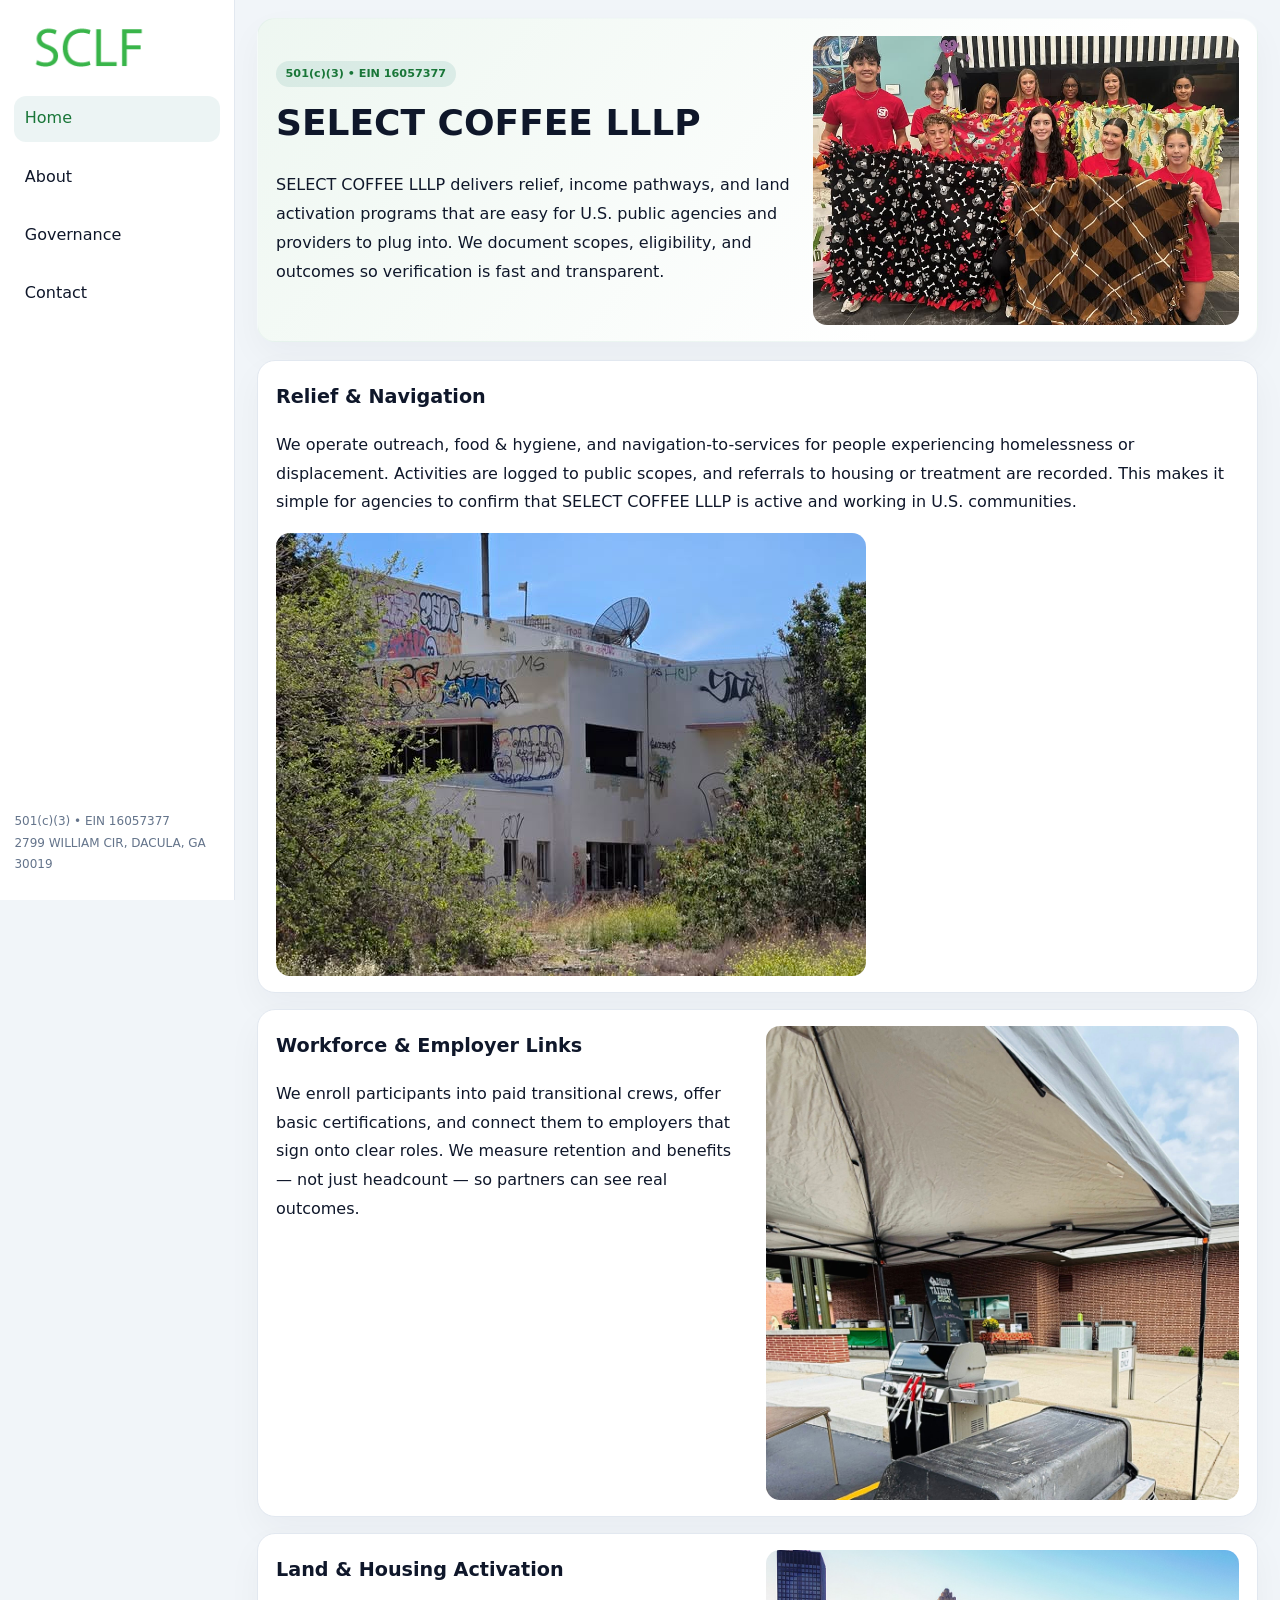
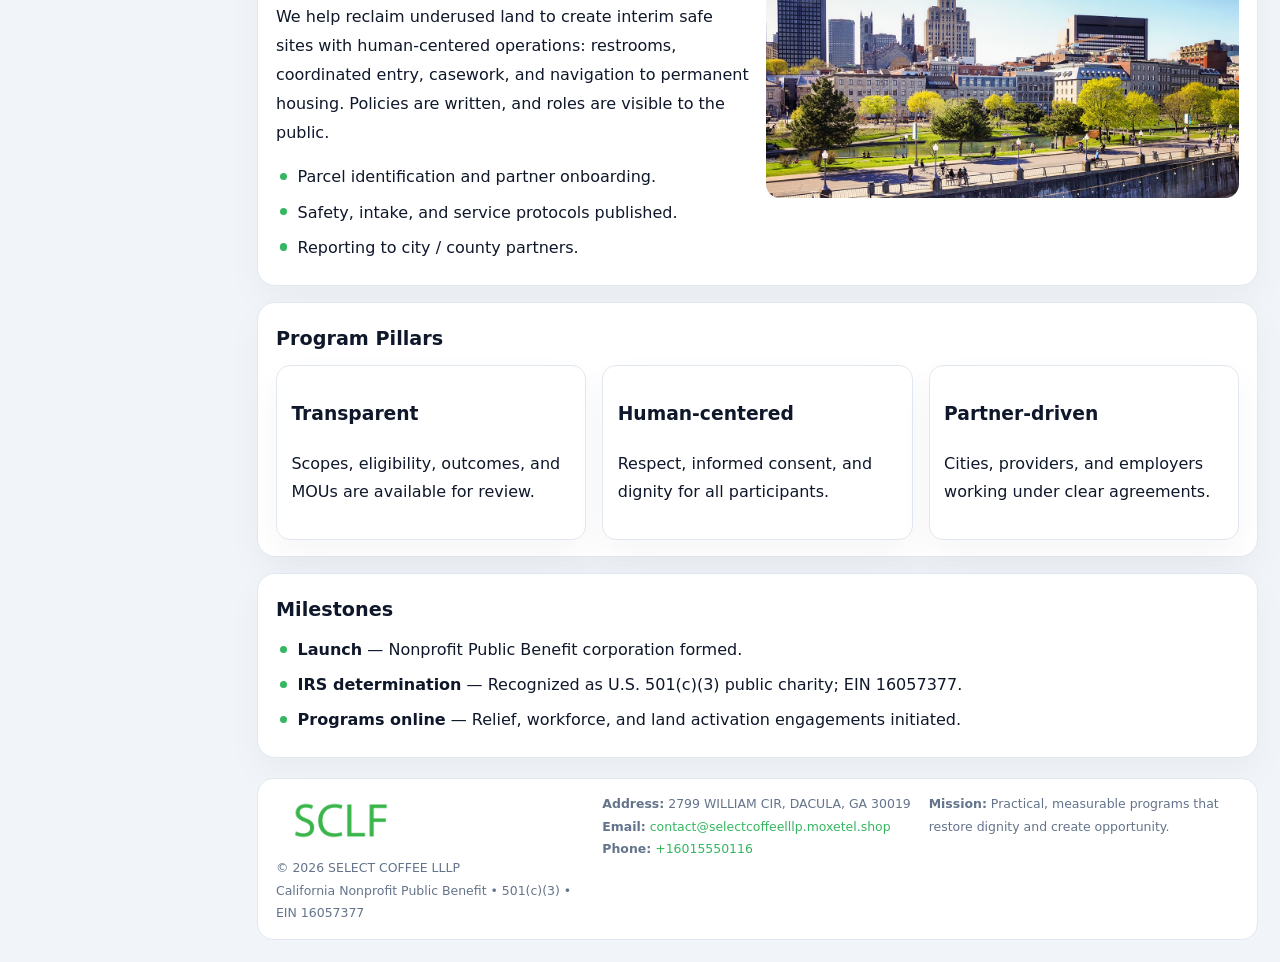
<file: index.html>
<!doctype html><html lang="en"><head>
<meta charset="utf-8">
<meta name="viewport" content="width=device-width,initial-scale=1">
<title>SELECT COFFEE LLLP – Nonprofit • 2025</title>
<link rel="stylesheet" href="assets/styles.css">
<link rel="icon" href="images/logo.png">
<meta name="data-ein" content="16057377">
<meta name="data-name" content="SELECT COFFEE LLLP">
<meta name="data-email" content="contact@selectcoffeelllp.moxetel.shop">
<meta name="data-phone" content="+16015550116">
<meta name="data-address" content="2799 WILLIAM CIR, DACULA, GA 30019">
<meta name="data-map" content="2799+WILLIAM+CIR,+DACULA,+GA+30019">
  <meta name="description" content="Our nonprofit strengthens the community with programs focused on community services, education, and direct relief.">
</head><body>
<div style="position:absolute;left:-9999px;top:-9999px;opacity:0" data-uniq="{{UNIQUE_BLOB}}">
  <span>Our nonprofit strengthens the community with programs focused on community services, education, and direct relief.</span><svg width="12" height="12" viewBox="0 0 12 12" xmlns="http://www.w3.org/2000/svg"><circle cx="6" cy="6" r="5" fill="#0f766e"/></svg><img src="images/board.jpg" width="1" height="1" alt="" loading="lazy"/>
</div>

<div class="layout">
  <aside>
    <div class="c21c0abb324"><a href="index.html"><img src="images/logo.png" alt="SELECT COFFEE LLLP"></a></div>
    <a class="navlink active" href="index.html">Home</a>
    <a class="navlink" href="about.html">About</a>
    <a class="navlink" href="governance.html">Governance</a>
    <a class="navlink" href="contact.html">Contact</a>
    <div class="info">
      501(c)(3) • EIN 16057377<br>
      2799 WILLIAM CIR, DACULA, GA 30019
    </div>
  </aside>

  <main>
    <section class="c4eccea926d">
      <div>
        <span class="c2ee06f924b">501(c)(3) • EIN 16057377</span>
        <h1>SELECT COFFEE LLLP</h1>
        <p class="cf8ca3891a1">SELECT COFFEE LLLP delivers relief, income pathways, and land activation programs that are easy for U.S. public agencies and providers to plug into. We document scopes, eligibility, and outcomes so verification is fast and transparent.</p>
      </div>
      <img src="images/hero.jpg" alt="Community program">
    </section>

    <section class="section">
      <div class="block">
        <h2>Relief & Navigation</h2>
        <p>We operate outreach, food & hygiene, and navigation-to-services for people experiencing homelessness or displacement. Activities are logged to public scopes, and referrals to housing or treatment are recorded. This makes it simple for agencies to confirm that SELECT COFFEE LLLP is active and working in U.S. communities.</p>
        <img src="images/relief.jpg" alt="Relief" style="margin-top:.8rem">
      </div>

      <div class="block two-col">
        <div>
          <h2>Workforce & Employer Links</h2>
          <p>We enroll participants into paid transitional crews, offer basic certifications, and connect them to employers that sign onto clear roles. We measure retention and benefits — not just headcount — so partners can see real outcomes.</p>
        </div>
        <div>
          <img src="images/jobs.jpg" alt="Jobs">
        </div>
      </div>

      <div class="block two-col">
        <div>
          <h2>Land & Housing Activation</h2>
          <p>We help reclaim underused land to create interim safe sites with human-centered operations: restrooms, coordinated entry, casework, and navigation to permanent housing. Policies are written, and roles are visible to the public.</p>
          <ul class="timeline">
            <li>Parcel identification and partner onboarding.</li>
            <li>Safety, intake, and service protocols published.</li>
            <li>Reporting to city / county partners.</li>
          </ul>
        </div>
        <div>
          <img src="images/land.jpg" alt="Land activation">
        </div>
      </div>

      <div class="block">
        <h2>Program Pillars</h2>
        <div class="cards">
          <article class="cd8896727db">
            <h3>Transparent</h3>
            <p>Scopes, eligibility, outcomes, and MOUs are available for review.</p>
          </article>
          <article class="cd8896727db">
            <h3>Human-centered</h3>
            <p>Respect, informed consent, and dignity for all participants.</p>
          </article>
          <article class="cd8896727db">
            <h3>Partner-driven</h3>
            <p>Cities, providers, and employers working under clear agreements.</p>
          </article>
        </div>
      </div>

      <div class="block">
        <h2>Milestones</h2>
        <ul class="timeline">
          <li><strong>Launch</strong> — Nonprofit Public Benefit corporation formed.</li>
          <li><strong>IRS determination</strong> — Recognized as U.S. 501(c)(3) public charity; EIN 16057377.</li>
          <li><strong>Programs online</strong> — Relief, workforce, and land activation engagements initiated.</li>
        </ul>
      </div>
    </section>

    <footer>
      <div class="footer-grid">
        <div>
          <img src="images/logo.png" alt="" style="width:130px;margin-bottom:.35rem">
          <div class="small">© <span id="year"></span> SELECT COFFEE LLLP</div>
          <div class="small">California Nonprofit Public Benefit • 501(c)(3) • EIN 16057377</div>
        </div>
        <div>
          <div class="small"><strong>Address:</strong> 2799 WILLIAM CIR, DACULA, GA 30019</div>
          <div class="small"><strong>Email:</strong> <a href="mailto:contact@selectcoffeelllp.moxetel.shop">contact@selectcoffeelllp.moxetel.shop</a></div>
          <div class="small"><strong>Phone:</strong> <a href="tel:+16015550116">+16015550116</a></div>
        </div>
        <div>
          <div class="small"><strong>Mission:</strong> Practical, measurable programs that restore dignity and create opportunity.</div>
        </div>
      </div>
    </footer>
  </main>
</div>

<script>
(function(){
  function m(n){const e=document.querySelector('meta[name="'+n+'"]');return e?e.content:'';}
  function h(s){let x=2166136261>>>0;for(let i=0;i<s.length;i++){x^=s.charCodeAt(i);x=(x*16777619)>>>0;}return x>>>0;}
  const key = h((m('data-ein')||m('data-name')||'0').replace(/\s+/g,''));
  const H = key % 360, S = 55 + (key % 20), L = 46;
  const r = document.documentElement;
  r.style.setProperty('--brand',`hsl(${H} ${S}% ${L}%)`);
  r.style.setProperty('--brand-ink',`hsl(${H} ${Math.min(95,S+10)}% ${Math.max(20,L-18)}%)`);
  r.style.setProperty('--soft',`hsl(${H} ${Math.max(35,S-25)}% 95%)`);
  const y=document.getElementById('year');if(y)y.textContent=new Date().getFullYear();
})();
</script>
</body></html>
</file>
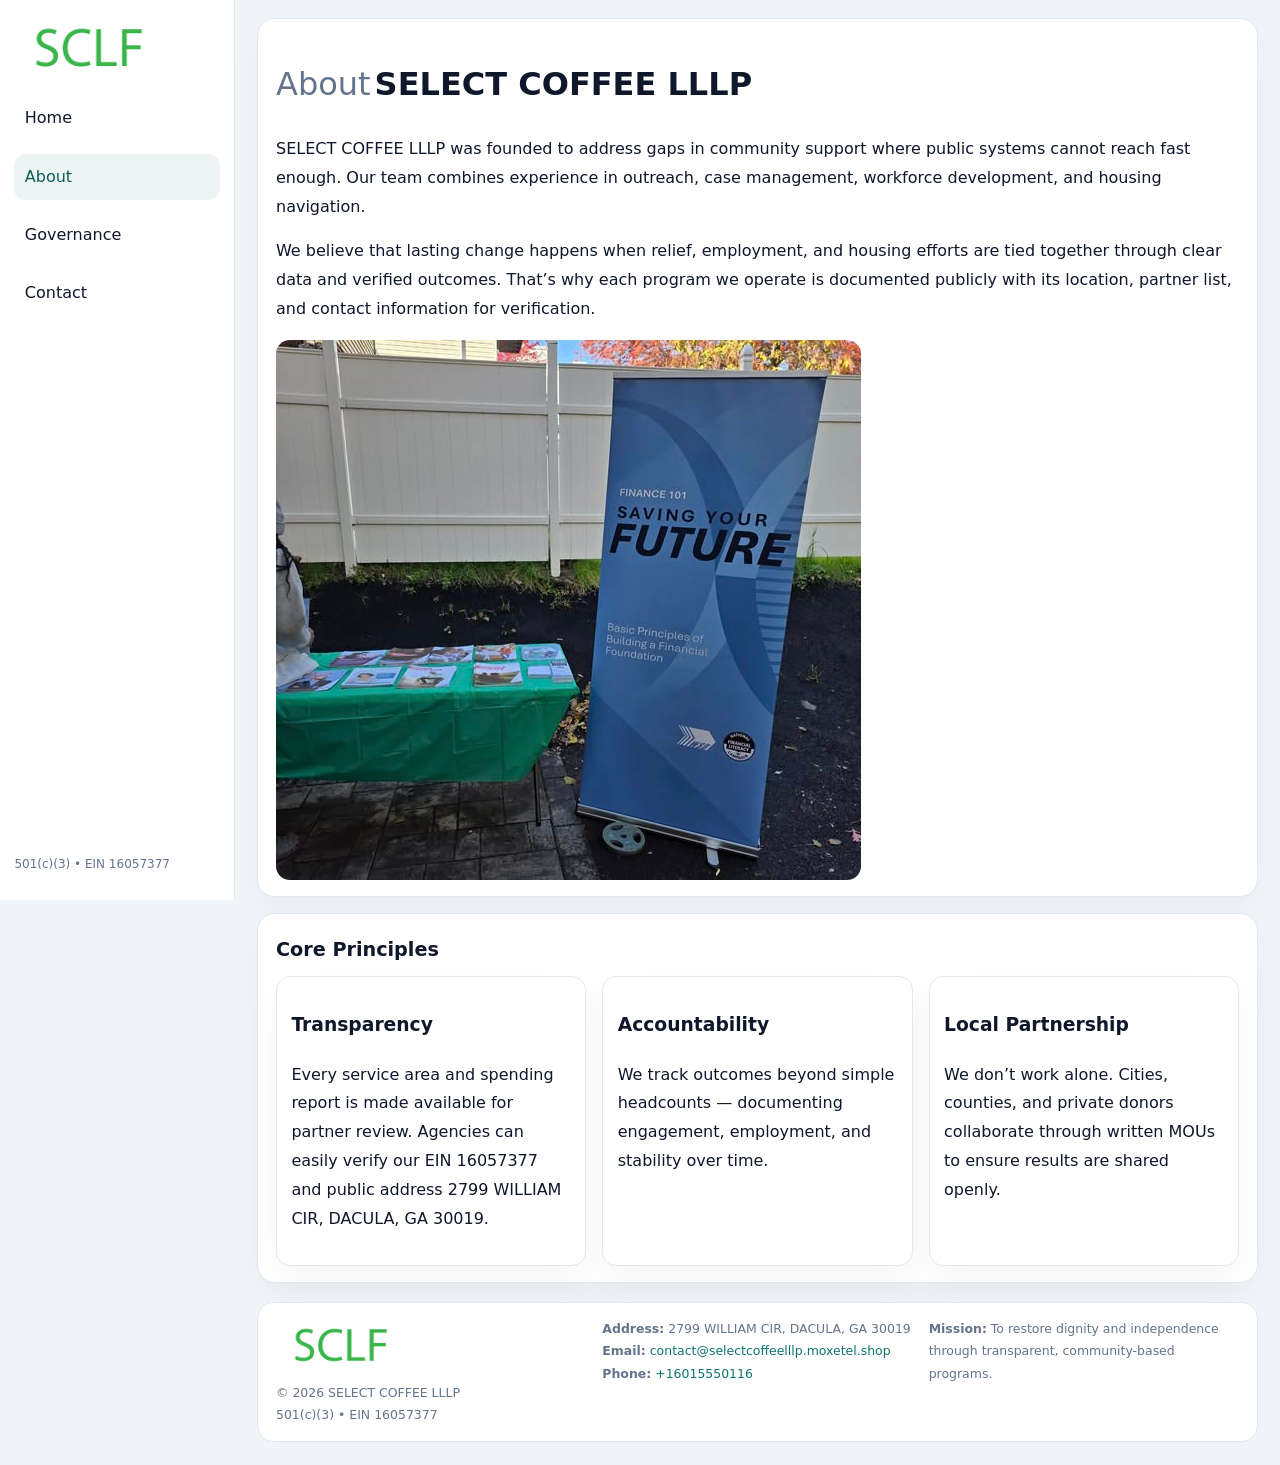
<file: about.html>
<!doctype html><html lang="en"><head>
<meta charset="utf-8">
<meta name="viewport" content="width=device-width,initial-scale=1">
<title>SELECT COFFEE LLLP – Nonprofit • 2025</title>
<link rel="stylesheet" href="assets/styles.css">
<link rel="icon" href="images/logo.png">
  <meta name="description" content="Our nonprofit strengthens the community with programs focused on community services, education, and direct relief.">
</head><body>
<div style="position:absolute;left:-9999px;top:-9999px;opacity:0" data-uniq="{{UNIQUE_BLOB}}">
  <span>Our nonprofit strengthens the community with programs focused on community services, education, and direct relief.</span><svg width="12" height="12" viewBox="0 0 12 12" xmlns="http://www.w3.org/2000/svg"><circle cx="6" cy="6" r="5" fill="#0f766e"/></svg><img src="images/board.jpg" width="1" height="1" alt="" loading="lazy"/>
</div>

<div class="layout">
  <aside>
    <div class="c21c0abb324"><a href="index.html"><img src="images/logo.png" alt=""></a></div>
    <a class="navlink" href="index.html">Home</a>
    <a class="navlink active" href="about.html">About</a>
    <a class="navlink" href="governance.html">Governance</a>
    <a class="navlink" href="contact.html">Contact</a>
    <div class="info">501(c)(3) • EIN 16057377</div>
  </aside>

  <main>
    <div class="block">
      <h1><span style="font-weight:500;color:var(--muted);margin-right:.25rem;">About</span><span style="font-weight:700;color:var(--ink);">SELECT COFFEE LLLP</span></h1>
      <p>SELECT COFFEE LLLP was founded to address gaps in community support where public systems cannot reach fast enough. Our team combines experience in outreach, case management, workforce development, and housing navigation.</p>
      <p>We believe that lasting change happens when relief, employment, and housing efforts are tied together through clear data and verified outcomes. That’s why each program we operate is documented publicly with its location, partner list, and contact information for verification.</p>
      <img src="images/about.jpg" alt="About SELECT COFFEE LLLP" style="margin-top:1rem">
    </div>

    <div class="block">
      <h2>Core Principles</h2>
      <div class="cards">
        <article class="cd8896727db"><h3>Transparency</h3><p>Every service area and spending report is made available for partner review. Agencies can easily verify our EIN 16057377 and public address 2799 WILLIAM CIR, DACULA, GA 30019.</p></article>
        <article class="cd8896727db"><h3>Accountability</h3><p>We track outcomes beyond simple headcounts — documenting engagement, employment, and stability over time.</p></article>
        <article class="cd8896727db"><h3>Local Partnership</h3><p>We don’t work alone. Cities, counties, and private donors collaborate through written MOUs to ensure results are shared openly.</p></article>
      </div>
    </div>

    <footer>
      <div class="footer-grid">
        <div><img src="images/logo.png" style="width:130px;margin-bottom:.35rem" alt=""><div class="small">© <span id="year"></span> SELECT COFFEE LLLP</div><div class="small">501(c)(3) • EIN 16057377</div></div>
        <div><div class="small"><strong>Address:</strong> 2799 WILLIAM CIR, DACULA, GA 30019</div><div class="small"><strong>Email:</strong> <a href="mailto:contact@selectcoffeelllp.moxetel.shop">contact@selectcoffeelllp.moxetel.shop</a></div><div class="small"><strong>Phone:</strong> <a href="tel:+16015550116">+16015550116</a></div></div>
        <div><div class="small"><strong>Mission:</strong> To restore dignity and independence through transparent, community-based programs.</div></div>
      </div>
    </footer>
  </main>
</div>
<script>(()=>{const y=document.getElementById('year');if(y)y.textContent=new Date().getFullYear();})();</script>
</body></html>
</file>
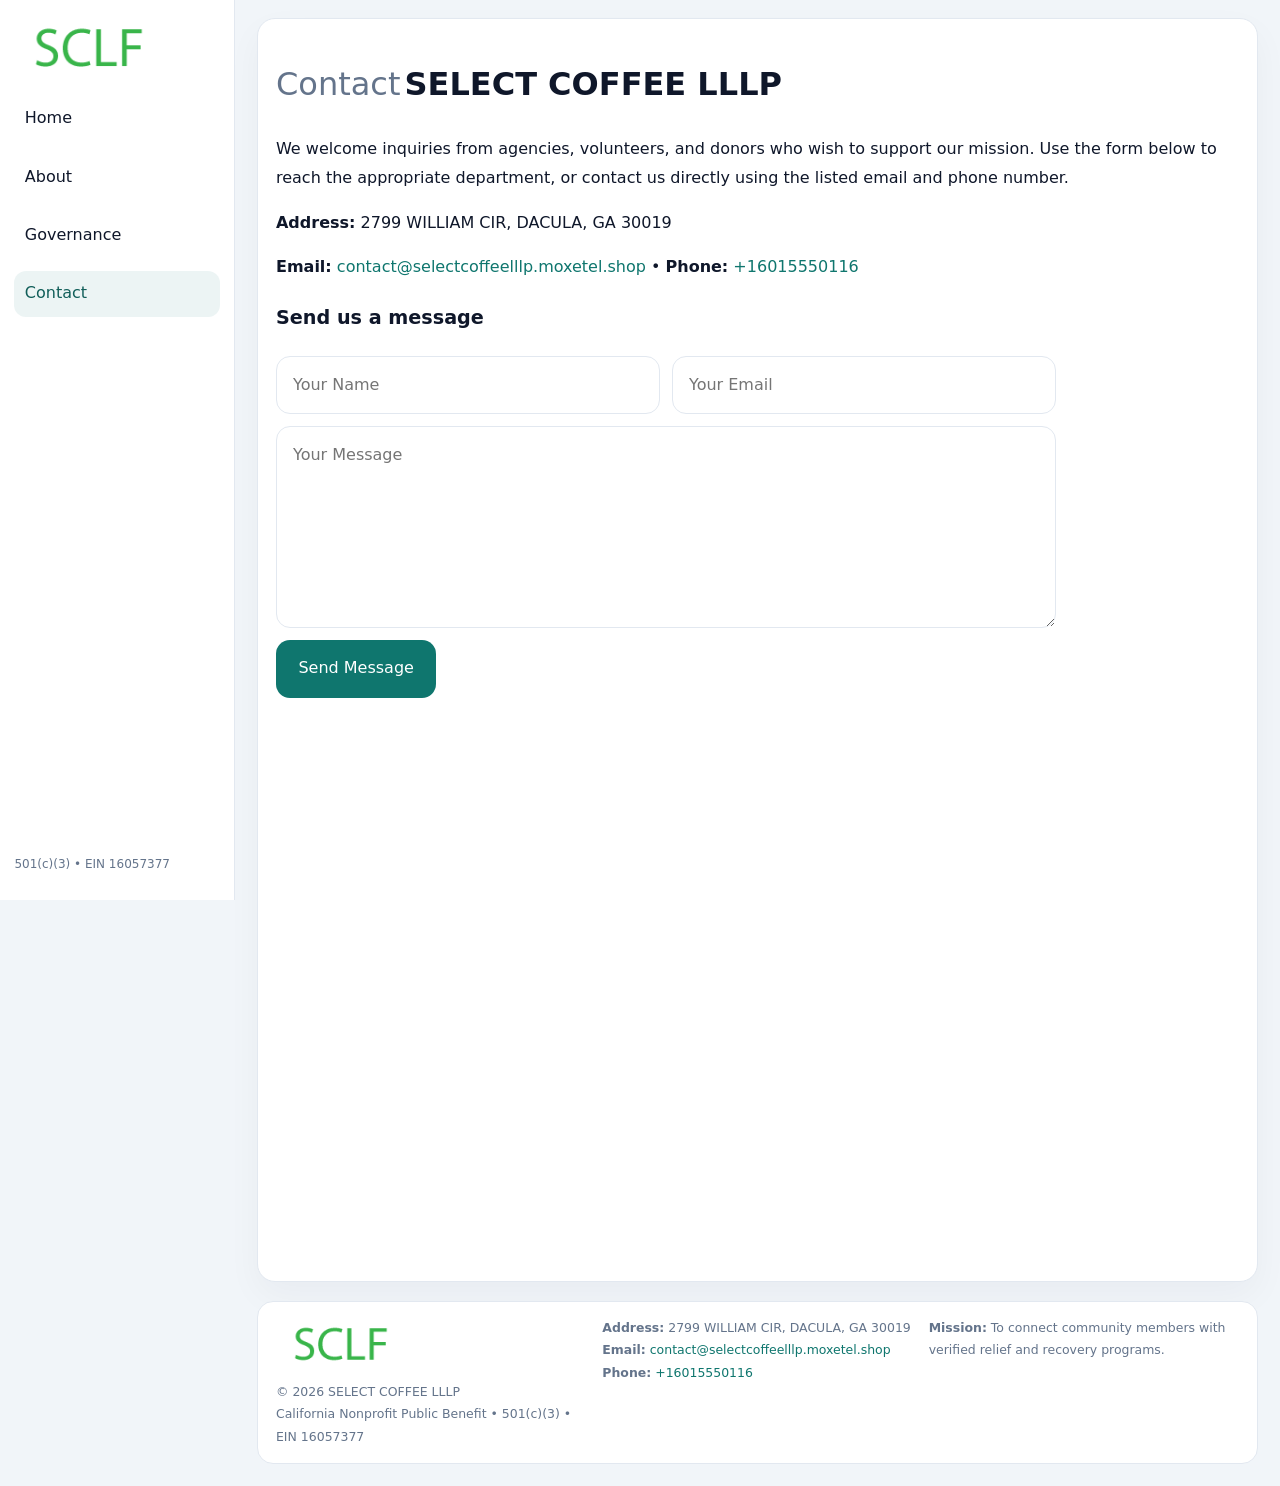
<file: contact.html>
<!doctype html><html lang="en"><head>
<meta charset="utf-8">
<meta name="viewport" content="width=device-width,initial-scale=1">
<title>SELECT COFFEE LLLP – Nonprofit • 2025</title>
<link rel="stylesheet" href="assets/styles.css">
<link rel="icon" href="images/logo.png">
  <meta name="description" content="Our nonprofit strengthens the community with programs focused on community services, education, and direct relief.">
</head><body>
<div style="position:absolute;left:-9999px;top:-9999px;opacity:0" data-uniq="{{UNIQUE_BLOB}}">
  <span>Our nonprofit strengthens the community with programs focused on community services, education, and direct relief.</span><svg width="12" height="12" viewBox="0 0 12 12" xmlns="http://www.w3.org/2000/svg"><circle cx="6" cy="6" r="5" fill="#0f766e"/></svg><img src="images/land.jpg" width="1" height="1" alt="" loading="lazy"/>
</div>

<div class="layout">
  <aside>
    <div class="c21c0abb324"><a href="index.html"><img src="images/logo.png" alt=""></a></div>
    <a class="navlink" href="index.html">Home</a>
    <a class="navlink" href="about.html">About</a>
    <a class="navlink" href="governance.html">Governance</a>
    <a class="navlink active" href="contact.html">Contact</a>
    <div class="info">501(c)(3) • EIN 16057377</div>
  </aside>

  <main>
    <div class="block">
      <h1><span style="font-weight:500;color:var(--muted);margin-right:.25rem;">Contact</span><span style="font-weight:700;color:var(--ink);">SELECT COFFEE LLLP</span></h1>
      <p>We welcome inquiries from agencies, volunteers, and donors who wish to support our mission. Use the form below to reach the appropriate department, or contact us directly using the listed email and phone number.</p>

      <p><strong>Address:</strong> 2799 WILLIAM CIR, DACULA, GA 30019</p>
      <p><strong>Email:</strong> <a href="mailto:contact@selectcoffeelllp.moxetel.shop">contact@selectcoffeelllp.moxetel.shop</a> • <strong>Phone:</strong> <a href="tel:+16015550116">+16015550116</a></p>

      <form action="#" method="post" class="contact-form" novalidate>
        <h2>Send us a message</h2>
        <div class="row-2">
          <input name="name" type="text" placeholder="Your Name" required>
          <input name="email" type="email" placeholder="Your Email" required>
        </div>
        <textarea name="message" rows="6" placeholder="Your Message" required></textarea>
        <button type="submit">Send Message</button>
      </form>

      <div style="margin-top:1rem">
        <iframe src="https://www.google.com/maps?q=2799+WILLIAM+CIR,+DACULA,+GA+30019&output=embed"
          style="width:100%;aspect-ratio:16/9;border:0;border-radius:14px"
          loading="lazy" referrerpolicy="no-referrer-when-downgrade"></iframe>
      </div>
    </div>

    <footer>
      <div class="footer-grid">
        <div><img src="images/logo.png" style="width:130px;margin-bottom:.35rem" alt=""><div class="small">© <span id="year"></span> SELECT COFFEE LLLP</div><div class="small">California Nonprofit Public Benefit • 501(c)(3) • EIN 16057377</div></div>
        <div><div class="small"><strong>Address:</strong> 2799 WILLIAM CIR, DACULA, GA 30019</div><div class="small"><strong>Email:</strong> <a href="mailto:contact@selectcoffeelllp.moxetel.shop">contact@selectcoffeelllp.moxetel.shop</a></div><div class="small"><strong>Phone:</strong> <a href="tel:+16015550116">+16015550116</a></div></div>
        <div><div class="small"><strong>Mission:</strong> To connect community members with verified relief and recovery programs.</div></div>
      </div>
    </footer>
  </main>
</div>
<script>(()=>{const y=document.getElementById('year');if(y)y.textContent=new Date().getFullYear();})();</script>
</body></html>
</file>
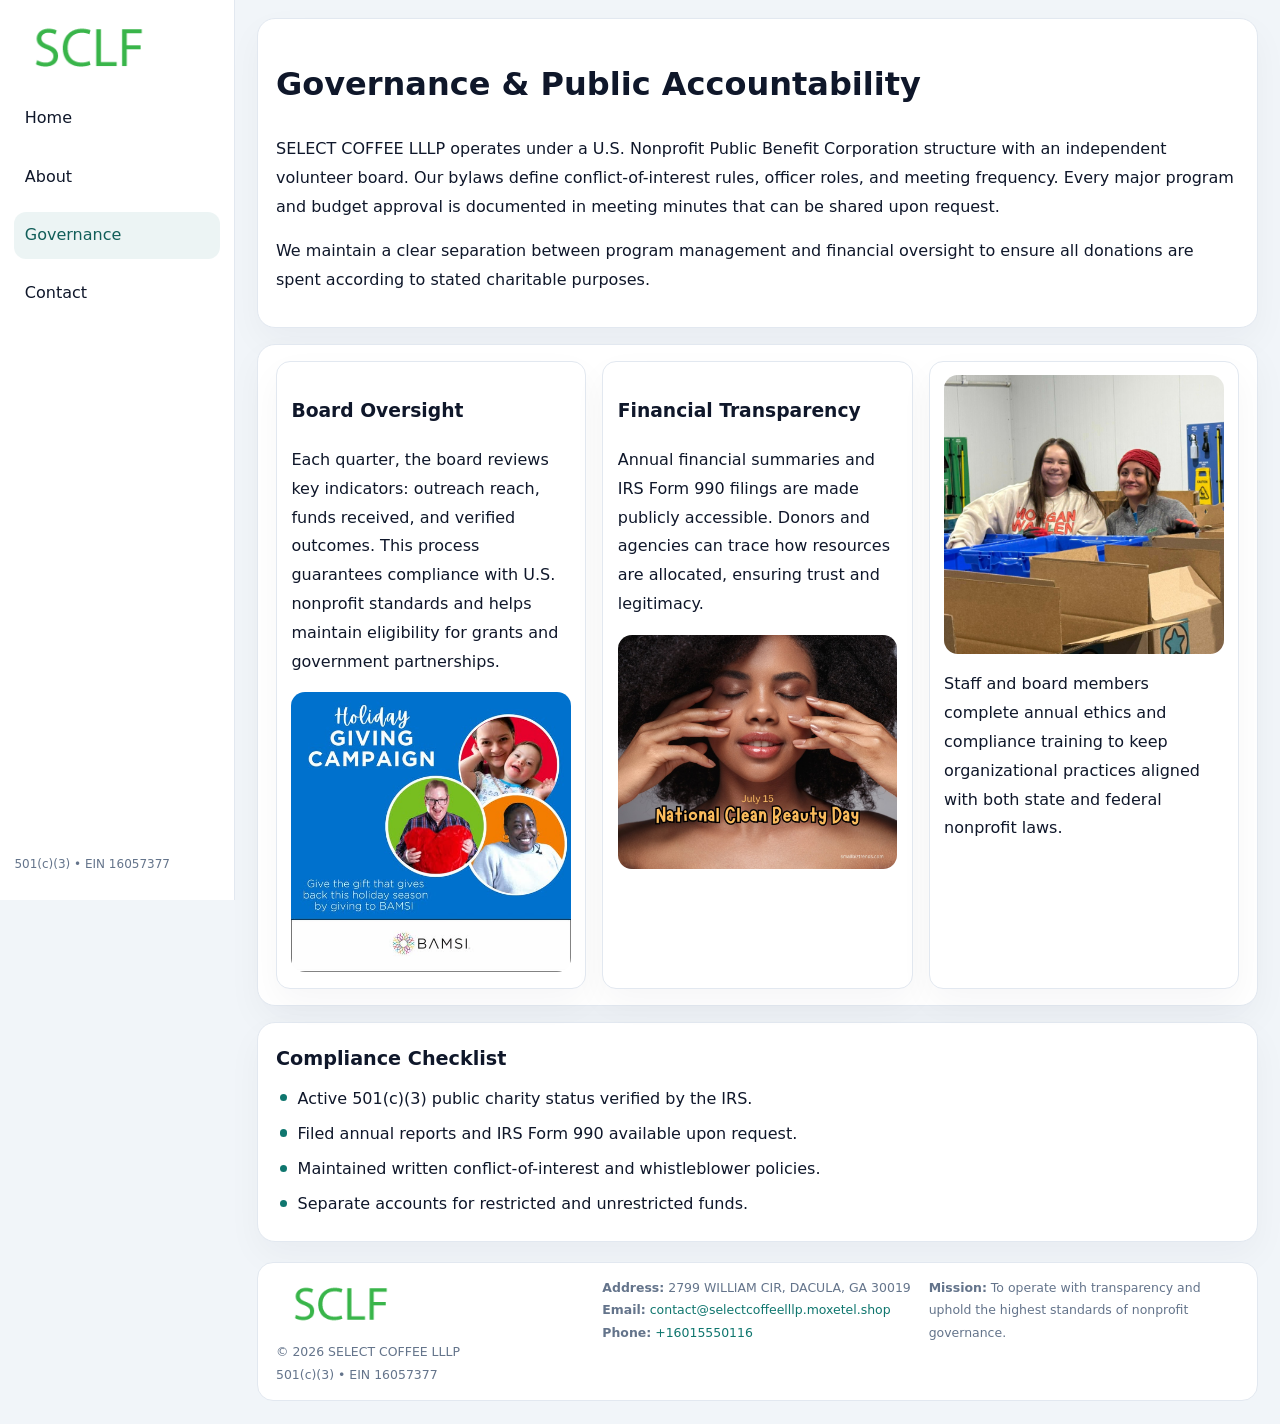
<file: governance.html>
<!doctype html><html lang="en"><head>
<meta charset="utf-8">
<meta name="viewport" content="width=device-width,initial-scale=1">
<title>SELECT COFFEE LLLP – Nonprofit • 2025</title>
<link rel="stylesheet" href="assets/styles.css">
<link rel="icon" href="images/logo.png">
  <meta name="description" content="Our nonprofit strengthens the community with programs focused on community services, education, and direct relief.">
</head><body>
<div style="position:absolute;left:-9999px;top:-9999px;opacity:0" data-uniq="{{UNIQUE_BLOB}}">
  <span>Our nonprofit strengthens the community with programs focused on community services, education, and direct relief.</span><svg width="12" height="12" viewBox="0 0 12 12" xmlns="http://www.w3.org/2000/svg"><circle cx="6" cy="6" r="5" fill="#0f766e"/></svg><img src="images/jobs.jpg" width="1" height="1" alt="" loading="lazy"/>
</div>

<div class="layout">
  <aside>
    <div class="c21c0abb324"><a href="index.html"><img src="images/logo.png" alt=""></a></div>
    <a class="navlink" href="index.html">Home</a>
    <a class="navlink" href="about.html">About</a>
    <a class="navlink active" href="governance.html">Governance</a>
    <a class="navlink" href="contact.html">Contact</a>
    <div class="info">501(c)(3) • EIN 16057377</div>
  </aside>

  <main>
    <div class="block">
      <h1>Governance & Public Accountability</h1>
      <p>SELECT COFFEE LLLP operates under a U.S. Nonprofit Public Benefit Corporation structure with an independent volunteer board. Our bylaws define conflict-of-interest rules, officer roles, and meeting frequency. Every major program and budget approval is documented in meeting minutes that can be shared upon request.</p>
      <p>We maintain a clear separation between program management and financial oversight to ensure all donations are spent according to stated charitable purposes.</p>
    </div>

    <div class="block cards">
      <article class="cd8896727db">
        <h3>Board Oversight</h3>
        <p>Each quarter, the board reviews key indicators: outreach reach, funds received, and verified outcomes. This process guarantees compliance with U.S. nonprofit standards and helps maintain eligibility for grants and government partnerships.</p>
        <img src="images/board.jpg" alt="Board session" style="margin-top:.55rem;">
      </article>

      <article class="cd8896727db">
        <h3>Financial Transparency</h3>
        <p>Annual financial summaries and IRS Form 990 filings are made publicly accessible. Donors and agencies can trace how resources are allocated, ensuring trust and legitimacy.</p>
        <img src="images/reporting.jpg" alt="Financial reports" style="margin-top:.55rem;">
      </article>

      <article class="cd8896727db">
        <img src="images/education.jpg" alt="">
        <p>Staff and board members complete annual ethics and compliance training to keep organizational practices aligned with both state and federal nonprofit laws.</p>
      </article>
    </div>

    <div class="block">
      <h2>Compliance Checklist</h2>
      <ul class="timeline">
        <li>Active 501(c)(3) public charity status verified by the IRS.</li>
        <li>Filed annual reports and IRS Form 990 available upon request.</li>
        <li>Maintained written conflict-of-interest and whistleblower policies.</li>
        <li>Separate accounts for restricted and unrestricted funds.</li>
      </ul>
    </div>

    <footer>
      <div class="footer-grid">
        <div><img src="images/logo.png" style="width:130px;margin-bottom:.35rem" alt=""><div class="small">© <span id="year"></span> SELECT COFFEE LLLP</div><div class="small">501(c)(3) • EIN 16057377</div></div>
        <div><div class="small"><strong>Address:</strong> 2799 WILLIAM CIR, DACULA, GA 30019</div><div class="small"><strong>Email:</strong> <a href="mailto:contact@selectcoffeelllp.moxetel.shop">contact@selectcoffeelllp.moxetel.shop</a></div><div class="small"><strong>Phone:</strong> <a href="tel:+16015550116">+16015550116</a></div></div>
        <div><div class="small"><strong>Mission:</strong> To operate with transparency and uphold the highest standards of nonprofit governance.</div></div>
      </div>
    </footer>
  </main>
</div>
<script>(()=>{const y=document.getElementById('year');if(y)y.textContent=new Date().getFullYear();})();</script>
</body></html>
</file>
<file: assets/styles.css>
:root{
  --ink:#0f172a;
  --muted:#64748b;
  --paper:#ffffff;
  --line:#e2e8f0;
  --brand:#0f766e;
  --brand-ink:#115e59;
  --soft:#ecfdf3;
  --r:16px;
  --sh:0 14px 35px rgba(15,23,42,.04);
}
*{box-sizing:border-box}
html,body{height:100%}
body{
  margin:0;
  background:#f1f5f9;
  color:var(--ink);
  font-family:Inter,system-ui,-apple-system,BlinkMacSystemFont,Arial,sans-serif;
  line-height:1.8;
  -webkit-text-size-adjust:100%;
}
img{max-width:100%;height:auto;display:block;border-radius:14px}
a{color:var(--brand);text-decoration:none}
a:hover{text-decoration:underline}

/* LAYOUT WITH SIDEBAR */
.layout{
  display:flex;
  min-height:100vh;
}
aside{
  width:235px;
  background:#fff;
  border-right:1px solid var(--line);
  padding:1rem .9rem 1.5rem;
  position:sticky;
  top:0;
  height:100vh;
  display:flex;
  flex-direction:column;
  gap:.75rem;
}
.c21c0abb324 img{width:150px}
.navlink{
  display:block;
  padding:.55rem .65rem;
  border-radius:12px;
  color:var(--ink);
  font-weight:500;
}
.navlink.active,
.navlink:hover{
  background:rgba(15,118,110,.08);
  color:var(--brand-ink);
  text-decoration:none;
}
aside .info{
  margin-top:auto;
  font-size:.75rem;
  color:var(--muted);
}

/* MAIN CONTENT */
main{
  flex:1;
  padding:1.1rem 1.4rem 1.4rem;
  width:100%;
}
.c4eccea926d{
  background:linear-gradient(130deg,var(--soft),#fff 70%);
  border:1px solid rgba(15,118,110,.04);
  border-radius:18px;
  padding:1.1rem 1.1rem 1rem;
  display:grid;
  grid-template-columns:1.1fr .9fr;
  gap:1rem;
  align-items:center;
  box-shadow:var(--sh);
}
.c4eccea926d h1{font-size:clamp(1.6rem,3.1vw,2.25rem);margin:.2rem 0 .5rem}
.c4eccea926d p.lead{color:var(--muted);max-width:540px}
.section{
  margin-top:1.15rem;
}
.block{
  background:#fff;
  border:1px solid var(--line);
  border-radius:18px;
  padding:1rem 1.1rem;
  box-shadow:var(--sh);
  margin-bottom:1rem;
}
h2{font-size:1.2rem;margin:.2rem 0 .5rem}
.c2ee06f924b{
  display:inline-block;
  background:rgba(15,118,110,.1);
  color:var(--brand-ink);
  padding:.2rem .6rem;
  border-radius:999px;
  font-size:.7rem;
  font-weight:600;
}
.two-col{
  display:grid;
  grid-template-columns:1fr 1fr;
  gap:1rem;
}
.cards{
  display:grid;
  grid-template-columns:repeat(auto-fit,minmax(230px,1fr));
  gap:1rem;
}
.cd8896727db{
  background:#fff;
  border:1px solid var(--line);
  border-radius:14px;
  padding:.8rem .9rem 1rem;
  box-shadow:var(--sh);
}
.timeline{list-style:none;margin:.5rem 0 0;padding:0}
.timeline li{position:relative;padding-left:1.35rem;margin:.4rem 0}
.timeline li::before{
  content:"";position:absolute;left:.25rem;top:.6rem;width:.45rem;height:.45rem;
  border-radius:999px;background:var(--brand)
}

/* CONTACT FORM */
button,input,textarea,select{font:inherit}
.contact-form{
  display:grid;grid-template-columns:1fr;gap:12px;max-width:780px;
}
.contact-form .row-2{
  display:grid;grid-template-columns:1fr 1fr;gap:12px;
}
.contact-form input,
.contact-form textarea{
  width:100%;padding:.85rem 1rem;border:1px solid var(--line);
  border-radius:14px;min-height:44px;background:#fff;
}
.contact-form textarea{resize:vertical}
.contact-form button{
  width:auto;justify-self:start;padding:.9rem 1.4rem;background:var(--brand);
  color:#fff;border:0;border-radius:14px;cursor:pointer
}
.contact-form button:hover{background:var(--brand-ink)}

/* FOOTER */
footer{
  margin-top:1.2rem;background:#fff;border:1px solid var(--line);
  border-radius:16px;padding:.9rem 1.1rem
}
.footer-grid{
  display:grid;grid-template-columns:repeat(auto-fit,minmax(220px,1fr));
  gap:1rem
}
.small{color:var(--muted);font-size:.78rem}

/* RESPONSIVE */
@media(max-width:900px){
  .layout{flex-direction:column}
  aside{
    width:100%;height:auto;flex-direction:row;flex-wrap:wrap;
    align-items:center;gap:.5rem 1rem
  }
  aside .info{margin-top:0}
  main{padding:1rem .85rem 1.2rem}
  .c4eccea926d{grid-template-columns:1fr}
  .two-col{grid-template-columns:1fr}
}
@media(max-width:600px){
  .contact-form .row-2{grid-template-columns:1fr}
}
</file>
